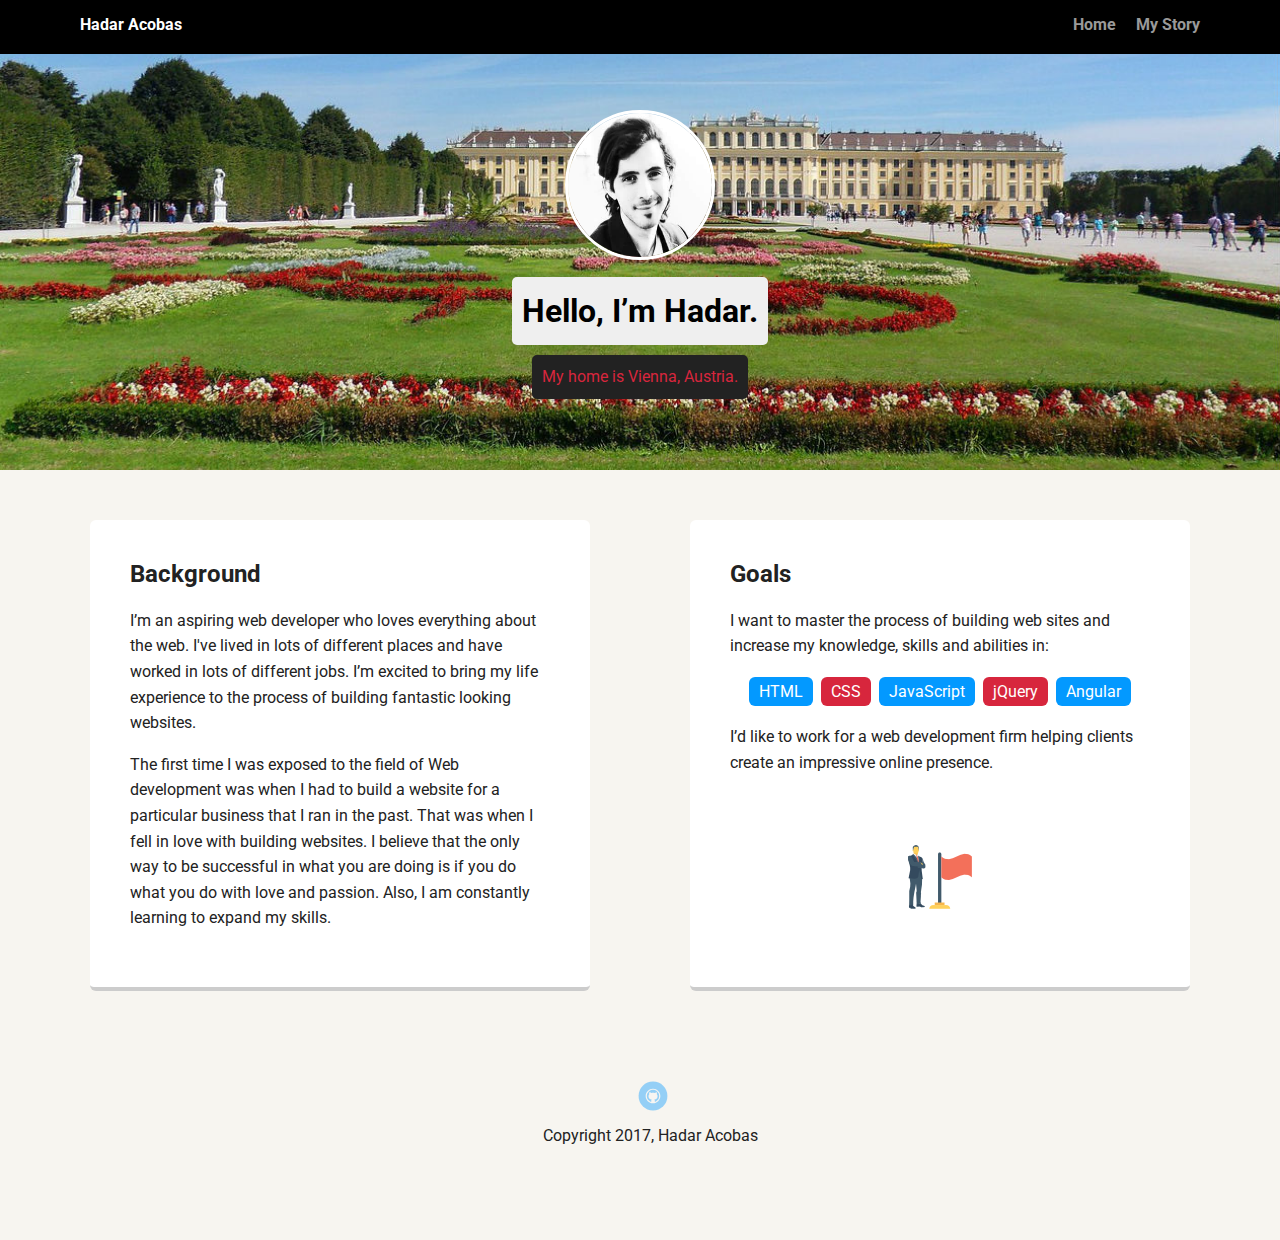
<file: index.html>
<!doctype html>
<html lang="en">
<head>
  <meta charset="utf-8">
  <title>Hadar Acobas's Profile</title>
  <meta name="viewport" content="width=device-width, initial-scale=1.0">
  <link rel="stylesheet" href="styles.css">
  <link href="https://fonts.googleapis.com/css?family=Muli%7CRoboto:400,300,500,700,900" rel="stylesheet"></head>
  <body>

    <div class="main-nav">
        <ul class="nav">
          <li class="name">Hadar Acobas</li>
          <li><a href="index.html">Home</a></li>
          <li><a href="my-story.html">My Story</a></li>
        </ul>
    </div>

    <header>
      <img src="images/profileimg.png" alt="Drawing of Hadar Acobas" class="profile-image">
      <h1 class="tag name">Hello, I’m Hadar.</h1>
      <p class="tag location">My home is Vienna, Austria.</p>
    </header>

    <main class="flex">
      <div class="card">
        <h2>Background</h2>
        <p>I’m an aspiring web developer who loves everything about the web. I've lived in lots of different places and have worked in lots of different jobs. I’m excited to bring my life experience to the process of building fantastic looking websites.</p>
        <p>The first time I was exposed to the field of Web development was when I had to build a website for a particular business that I ran in the past. That was when I fell in love with building websites. I believe that the only way to be successful in what you are doing is if you do what you do with love and passion. Also, I am constantly learning to expand my skills.</p>
      </div>

      <div class="card">
        <h2>Goals</h2>
        <p>I want to master the process of building web sites and increase my knowledge, skills and abilities in:</p>
        <ul class="skills">
          <li>HTML</li>
          <li>CSS</li>
          <li>JavaScript</li>
          <li>jQuery</li>
          <li>Angular</li>
        </ul>
        <p>I’d like to work for a web development firm helping clients create an impressive online presence.</p><br>
        <br>
        <figure>
          <img src="images/goal.png" alt="image describe Hadar goals" class="goals-image">
        </figure>
      </div>

    </main>
    <footer>
      <ul>

        <li><a href="https://github.com/hadaracobas" target="_blank" class="social github">Github</a></li>

      </ul>
      <p class="copyright">Copyright 2017, Hadar Acobas</p>
    </footer>
  </body>
  </html>
</file>
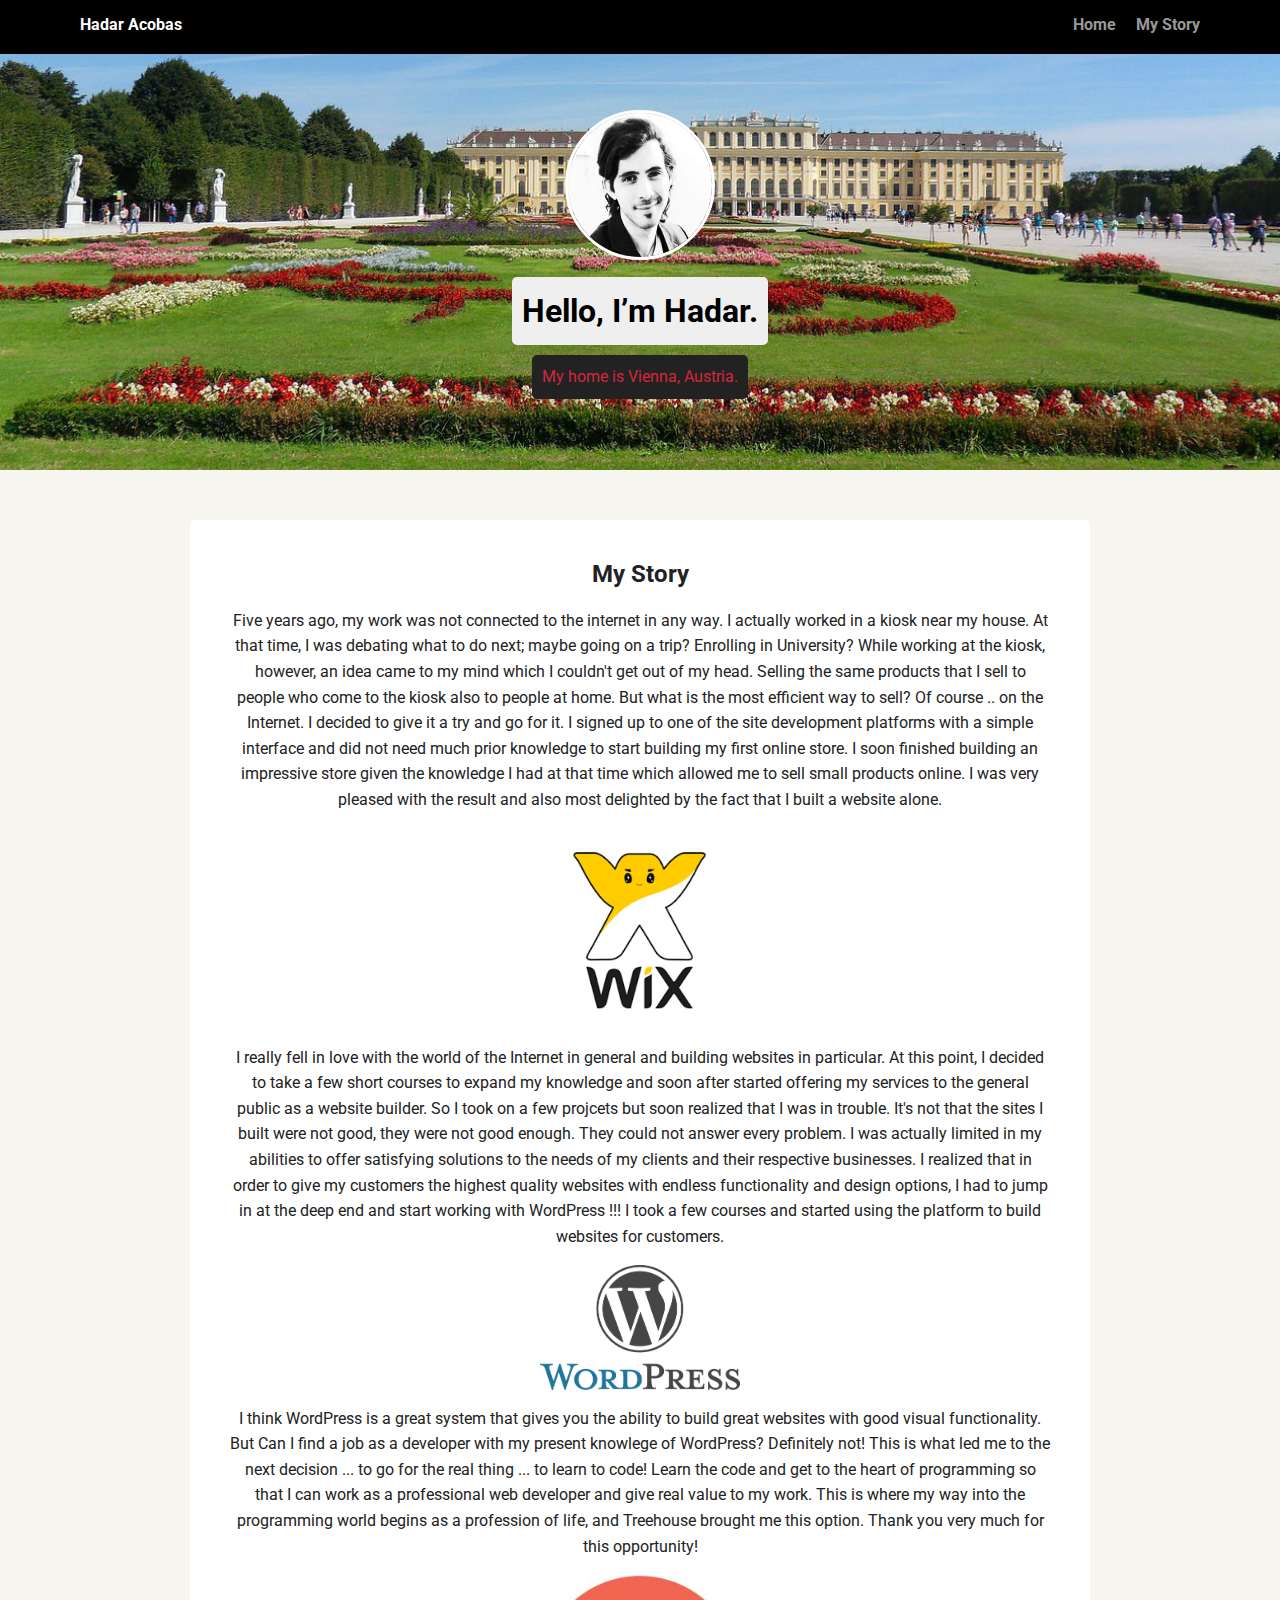
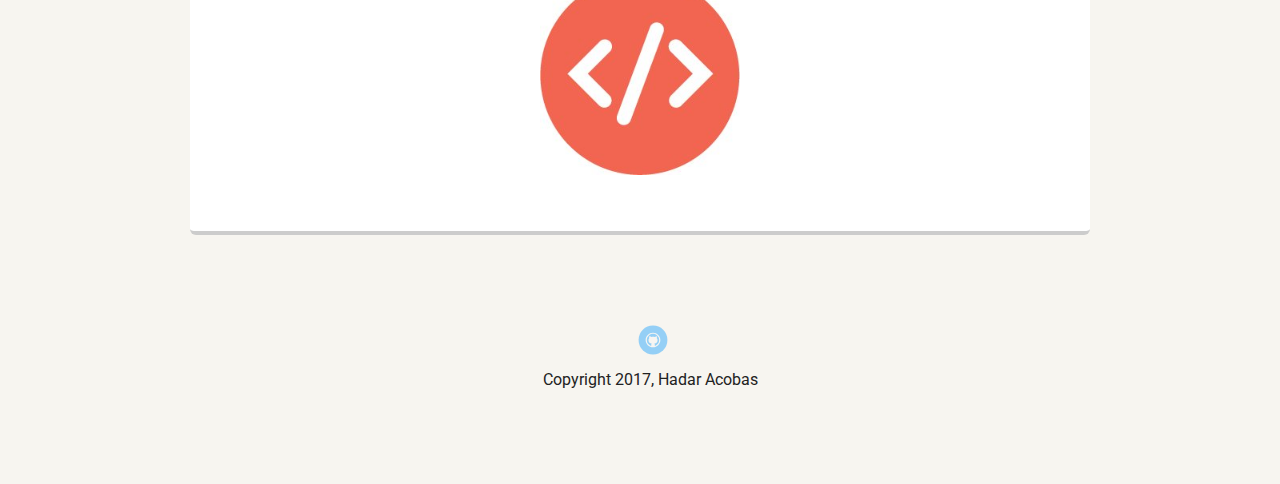
<file: my-story.html>
<!doctype html>
<html lang="en">
<head>
  <meta charset="utf-8">
  <title>Hadar Acobas's Story</title>
  <meta name="viewport" content="width=device-width, initial-scale=1.0">
  <link rel="stylesheet" href="styles.css">
  <link href="https://fonts.googleapis.com/css?family=Muli%7CRoboto:400,300,500,700,900" rel="stylesheet"></head>
  <body>

    <div class="main-nav">
        <ul class="nav">
          <li class="name">Hadar Acobas</li>
          <li><a href="index.html">Home</a></li>
          <li><a href="my-story.html">My Story</a></li>
        </ul>
    </div>

    <header>
      <img src="images/profileimg.png" alt="Drawing of Hadar Acobas" class="profile-image">
      <h1 class="tag name">Hello, I’m Hadar.</h1>
      <p class="tag location">My home is Vienna, Austria.</p>
    </header>

    <main class="flex">
      <div class="story">
        <h2>My Story</h2>

        <p>Five years ago, my work was not connected to the internet in any way. I actually worked in a kiosk near my house.
At that time, I was debating what to do next; maybe going on a trip? Enrolling in University?
While working at the kiosk, however, an idea came to my mind which I couldn't get out of my head.
Selling the same products that I sell to people who come to the kiosk also to people at home. But what is the most efficient way to sell? Of course .. on the Internet. I decided to give it a try and go for it.
I signed up to one of the site development platforms with a simple interface and did not need much prior knowledge to start building my first online store. I soon finished building an impressive store given the knowledge I had at that time which allowed me to sell small products online. I was very pleased with the result and also most delighted by the fact that I built a website alone.</p>
        <figure>
          <img src="images/wix.png" alt="story image of Hadar Acobas" class="storyimg">
        </figure>
        <p>I really fell in love with the world of the Internet in general and building websites in particular.
At this point, I decided to take a few short courses to expand my knowledge and soon after started offering my services to the general public as a website builder.
So I took on a few projcets but soon realized that I was in trouble. It's not that the sites I built were not good, they were not good enough. They could not answer every problem. I was actually limited in my abilities to offer satisfying solutions to the needs of my clients and their respective businesses. I realized that in order to give my customers the highest quality websites with endless functionality and design options, I had to jump in at the deep end and start working with WordPress !!!
I took a few courses  and started using the platform to build websites for customers.
       </p>
       <figure>
         <img src="images/wordpress.png" alt="story image of Hadar Acobas" class="storyimg">
       </figure>

       <p>I think WordPress is a great system that gives you the ability to build great websites with good visual functionality. But Can I find a job as a developer with my present knowlege of WordPress? Definitely not!
This is what led me to the next decision ... to go for the real thing ... to learn to code! Learn the code and get to the heart of programming so that I can work as a professional web developer and give real value to my work.
This is where my way into the programming world begins as a profession of life, and Treehouse brought me this option. Thank you very much for this opportunity!</p>
      <figure>
        <img src="images/code.jpg" alt="story image of Hadar Acobas" class="storyimg">
      </figure>

      </div>

    </main>
    <footer>
      <ul>

        <li><a href="https://github.com/hadaracobas" target="_blank" class="social github">Github</a></li>

      </ul>
      <p class="copyright">Copyright 2017, Hadar Acobas</p>
    </footer>
  </body>
  </html>
</file>
<file: styles.css>
/* Global Layout Set-up */
* {
  box-sizing: border-box;
}

body {
  margin: 0;
  padding: 0;
  text-align: center;
  font-family: 'Roboto', sans-serif;
  color: #222;
  background: #f7f5f0;
}
/* Link Styles */

a {
  text-decoration: none;
  color: #999;
}
a:hover {
  color: #6633ff;
}

/* Section Styles */

.main-nav {
  width: 100%;
  background: black;
  min-height: 30px;
  padding: 10px;
  position: fixed;
  text-align: center;
}
.nav {
  display: flex;
  justify-content: space-around;
  font-weight: 700;
  list-style-type: none;
  margin: 0 auto;
  padding: 0;
}

.nav .name {
    display: block;
    margin-right: auto;
    color: white;
}
.nav li {
  padding: 5px 10px 10px 10px;
}
.nav a {
  transition: all .5s;
}
.nav a:hover {
  color: white
}

header {
  text-align: center;
  background: url('images/background244.jpg') no-repeat top center ;
  background-size: cover;
  overflow: hidden;
  padding-top: 60px;
}
header {
  line-height: 1.5;
}
header .profile-image {
  margin-top: 50px;
  width: 150px;
  height: 150px;
  border-radius: 50%;
  border: 3px solid white;
  transition: all .5s;
}
header .profile-image:hover {
  transform: scale(1.2) rotate(360deg);
}
.tag {
  background-color: #efefef;
  color: black;
  padding: 10px;
  border-radius: 5px;
  display: table;
  margin: 10px auto;
}
.location {
  background-color: #222;
  color: #D7263D;
}
.card {
  margin: 30px;
  padding: 20px 40px 40px;
  max-width: 500px;
  text-align: left;
  background: #fff;
  border-bottom: 4px solid #ccc;
  border-radius: 6px;
  transition: all .5s;
}
.card:hover {
  border-color: #ff99ff;
}

ul.skills {
  padding: 0;
  text-align: center;
}

.skills li {
  border-radius: 6px;
  display: inline-block;
  background: #D7263D;
  color: white;
  padding: 5px 10px;
  margin: 2px;
}

.skills li:nth-child(odd) {
  background: #0399ff;
}

footer {
  width: 100%;
  min-height: 30px;
  padding: 20px 0 40px 20px;
}

footer .copyright {
  top: -8px;
  font-size: .75em;
}

footer ul {
  list-style-type: none;
  margin: 0;
  padding: 0;
}

footer ul li {
  display: inline-block;
}

a.social {
  display: inline-block;
  text-indent: -9999px;
  margin-left: 5px;
  width: 30px;
  height: 30px;
  background-size: 30px 30px;
  opacity: .4;
  transition: all .5s;
}

a.github {
  background-image: url(images/github.svg);
}
a.social:hover {
  opacity: 1;
}
.clearfix {
  clear: both;
}

/* Styles for larger screens */
@media screen and (min-width: 720px) {

  .flex {
      display: -ms-flexbox;      /* TWEENER - IE 10 */
      display: flex;
      max-width: 1200px;
      -ms-flex-pack: distribute;
      justify-content: space-around;
      margin: 0 auto;
  }

  header {
    min-height: 470px;
  }

  .nav {
    max-width: 1200px;
    padding: 0 30px;
  }


  main {
    padding-top: 20px;
  }

  main p {
    line-height: 1.6em;
  }

  footer {
    font-size: 1.3em;
    max-width: 1200px;
    margin: 40px auto;
  }

}

.goals-image {
    height: auto;
    width: auto;
    max-width: 150px;
    max-height: 150px;
    display: block;
    margin-left: auto;
    margin-right: auto
  }

  .story {
    margin: 30px;
    padding: 20px 40px 40px;
    max-width: 900px;
    text-align: center;
    background: #fff;
    border-bottom: 4px solid #ccc;
    border-radius: 6px;
    transition: all .5s;
  }
  .story:hover {
    border-color: #ff99ff;
  }

  .storyimg {
      height: auto;
      width: auto;
      max-width: 200px;
      max-height: 200px;
      display: block;
      margin-left: auto;
      margin-right: auto
    }
</file>
